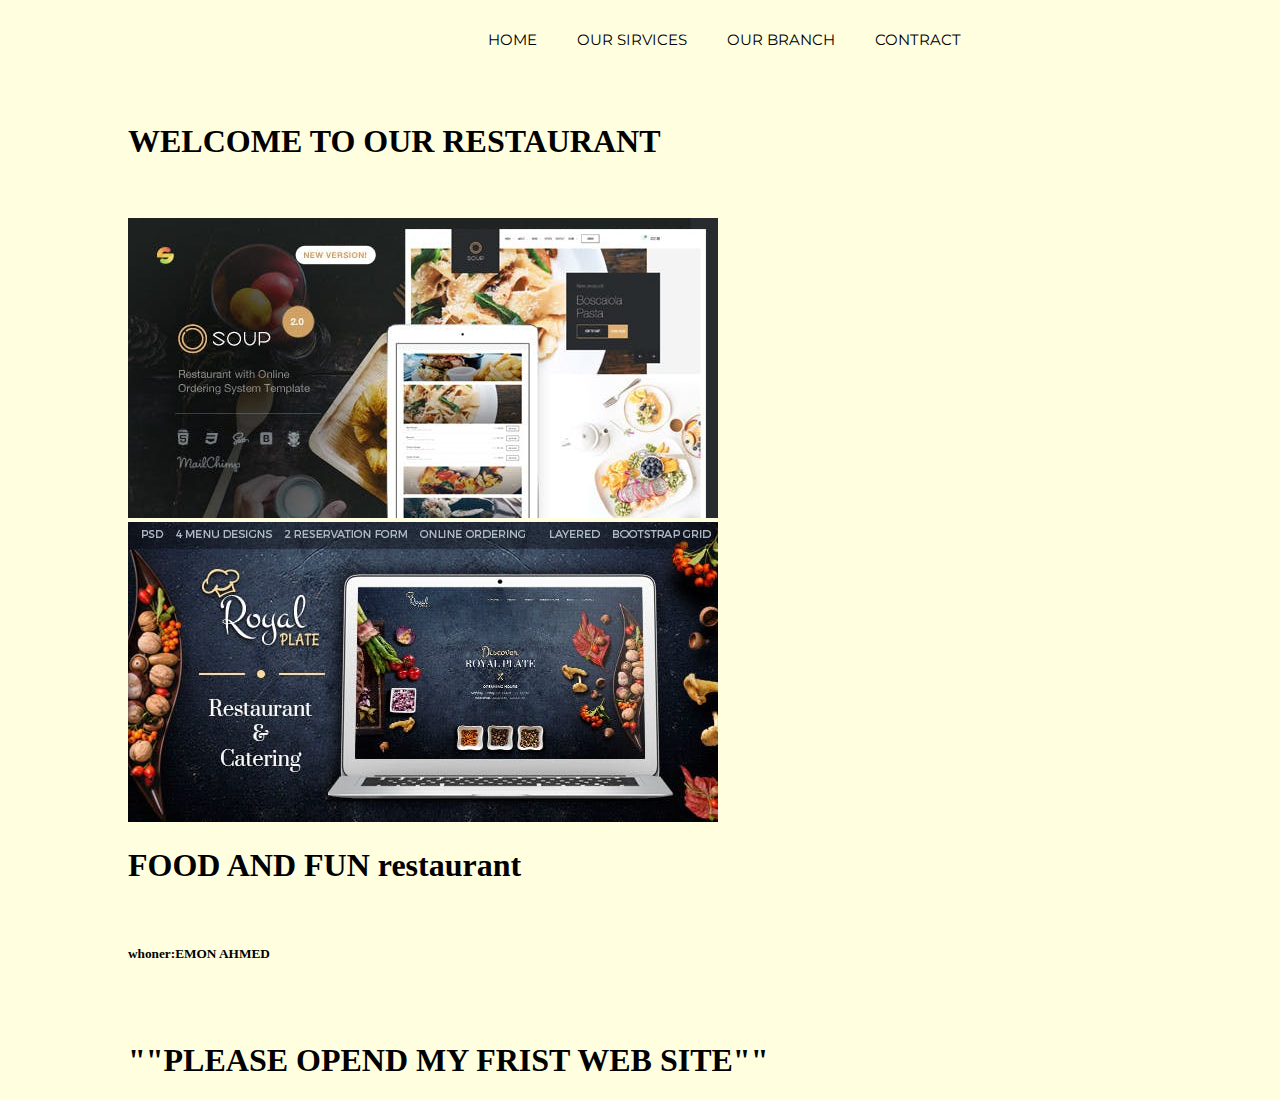
<file: index.html>
<!DOCTYPE html>
<html lang="en">
<head>
	<meta charset="UTF-8">
	<meta name="viewport" content="width=device-width, initial-scale=1.0">
	<title>css</title>
	<link href="https://fonts.googleapis.com/css2?family=Lobster&display=swap" rel="stylesheet"> 

<style>

	@import url('https://fonts.googleapis.com/css2?family=Montserrat:ital@0;1&display=swap');

	body{
		margin:0;
		background-color:#FFFFE0; 
	}
      
	.mid{
		width: 80%;
		margin: auto;
	}
	.logo h1{
		font-family: 'Lobster', cursive;
		margin-left: 20px;
	}

	.mid::after{
		clear: both;
		display: block;
		content: '';
	}


	}
	.menu{
		width: 80%;
		float: left;

	}
	.menu ul{
		list-style: none;
		margin-top: 30px;
		margin-left: 300px;

	}
	.menu li{
		float: left;

	}
	.menu ul li a{
		text-decoration: none;
		color: black;
		padding: 10px 20px;
		font-size: 15px;
		text-transform: uppercase;
		font-family: 'Montserrat', sans-serif;
	}
	.menu ul li:hover a{
		background:#FF4500;
		color:#00008B;
		transition: .50s;
	}
	.h1 h1{
		border: 2px;
	}

</style>

</head>
<body>

	<div class="mid">
		<div class="menu">
			<ul>
				<li><a href="index.html">home</a></li>
				<li><a href="about.html">our sirvices</a></li>
				<li><a href="work.html">our branch</a></li>
				<li><a href="contract.html">contract</a></li>
			</ul><br>
			<br>
			<br>
			<br>

            <div class="htag">
            	<div class="h1">
            	  	<h1><b>WELCOME  TO OUR  RESTAURANT</b></h1><br>
            	  	<br><img src="background/01_preview (1).jpg" alt="">
            	  	<img src="background/00_Preview.jpg" alt=""><br>
            	  	
            	  
            	  	<h1><b>FOOD AND FUN restaurant</b></h1><br>
            	  	<h5>whoner:EMON AHMED</h5><br>
            	  	<br><h1><b>""PLEASE OPEND MY FRIST WEB SITE""</b></h1>


            	  





            	</div>
          
            </div>
			
		</div>
	</div>

</body>
</html>
</file>
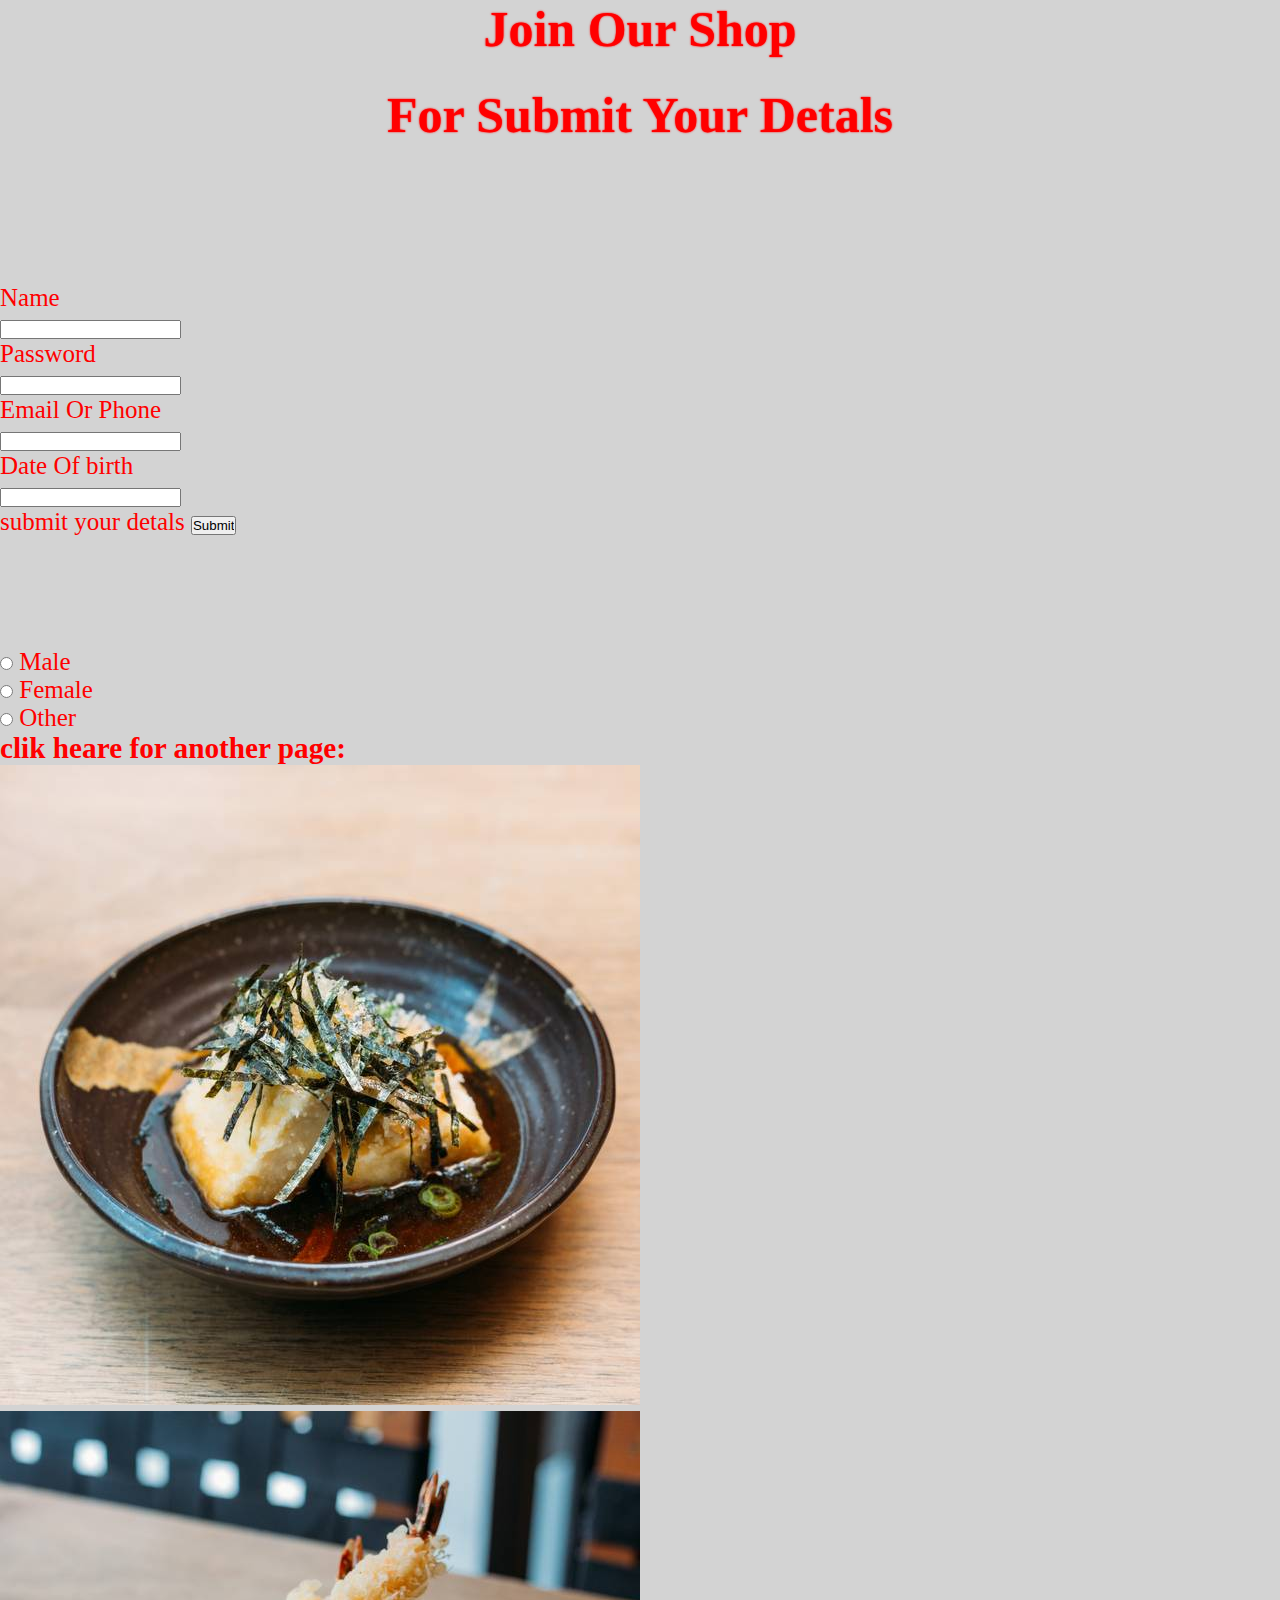
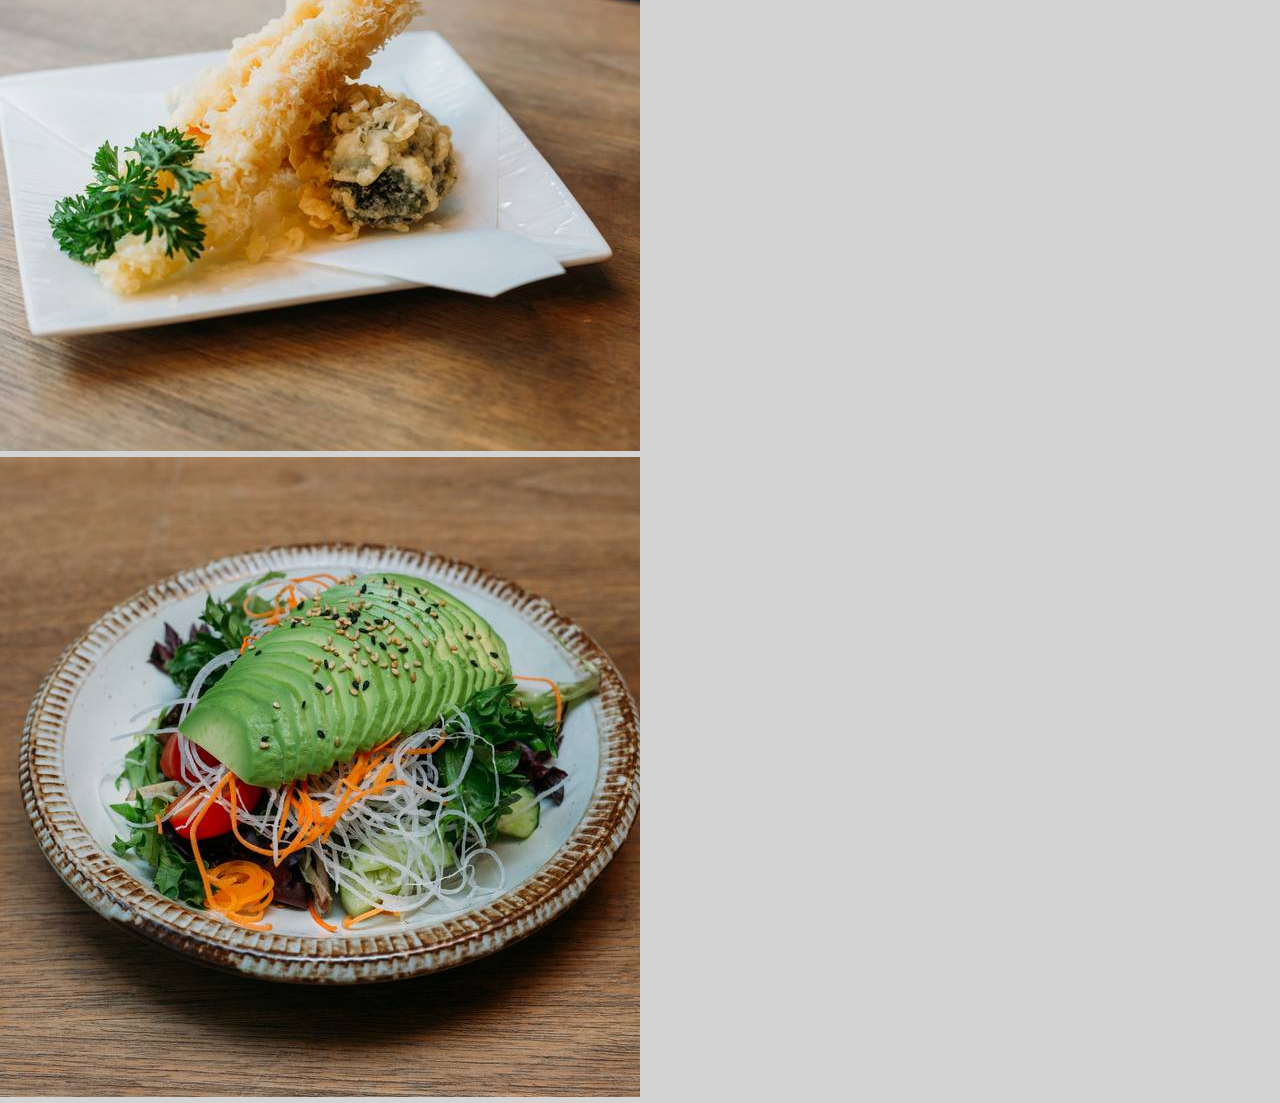
<file: contract.html>
<!DOCTYPE html>
<html lang="en">
<head>
	<meta charset="UTF-8">
	<meta name="viewport" content="width=device-width, initial-scale=1.0">
	<title>Home</title>
	<link rel="stylesheet" href="style.css">
</head>
<style>
	body{
background-color:#D3D3D3;
font-size: 25px;
color: #FF0000; 
}

</style>
<body>
	<div class="contract">
			<div class="header">
		<h1><b>Join Our Shop</b></h1><br>
		<h1><b>For Submit Your Detals</b></h1>
	</div>
	<br>
	<br>
	<br>
	<br>
	<br>

	<div class="from">
		<form action="#">
			<label for="aa">Name</label><br>
			<input type="text" id="aa"><br>

			<label for="bb">Password</label><br>
			<input type="password" id="bb"><br>

			<label for="cc">Email Or Phone</label><br>
			<input type="text" id="cc"><br>

			<label for="dd">Date Of birth</label><br>
			<input type="text" id="dd"><br>
			<label for="ee">submit your detals</label>
			<input type="submit" id="ee"><br>
			<br>
			<br>
			<br>
			<br>

			<input type="radio" id="male" name="gender" value="male">
			<label for="male">Male</label><br>

			<input type="radio" id="female" name="gender" value="female">
			<label for="female">Female</label><br>

			<input type="radio" id="other" name="gender" value="other">
			<label for="other">Other</label> 

		</form>
	</div>
	<div class="list">
		<h3><b>clik heare for another page:</b></h3>
		<ul>
			<li><a href="index.html"><img src="background/large (5).jpg" alt=""></a></li>
			<li><a href="about.html"><img src="background/large (3).jpg" alt=""></a></li>
			<li><a href="work.html"><img src="background/large (2).jpg" alt=""></a></li>
		</ul>
	</div>
	</div>

	
	
	




</body>
</html>
</file>
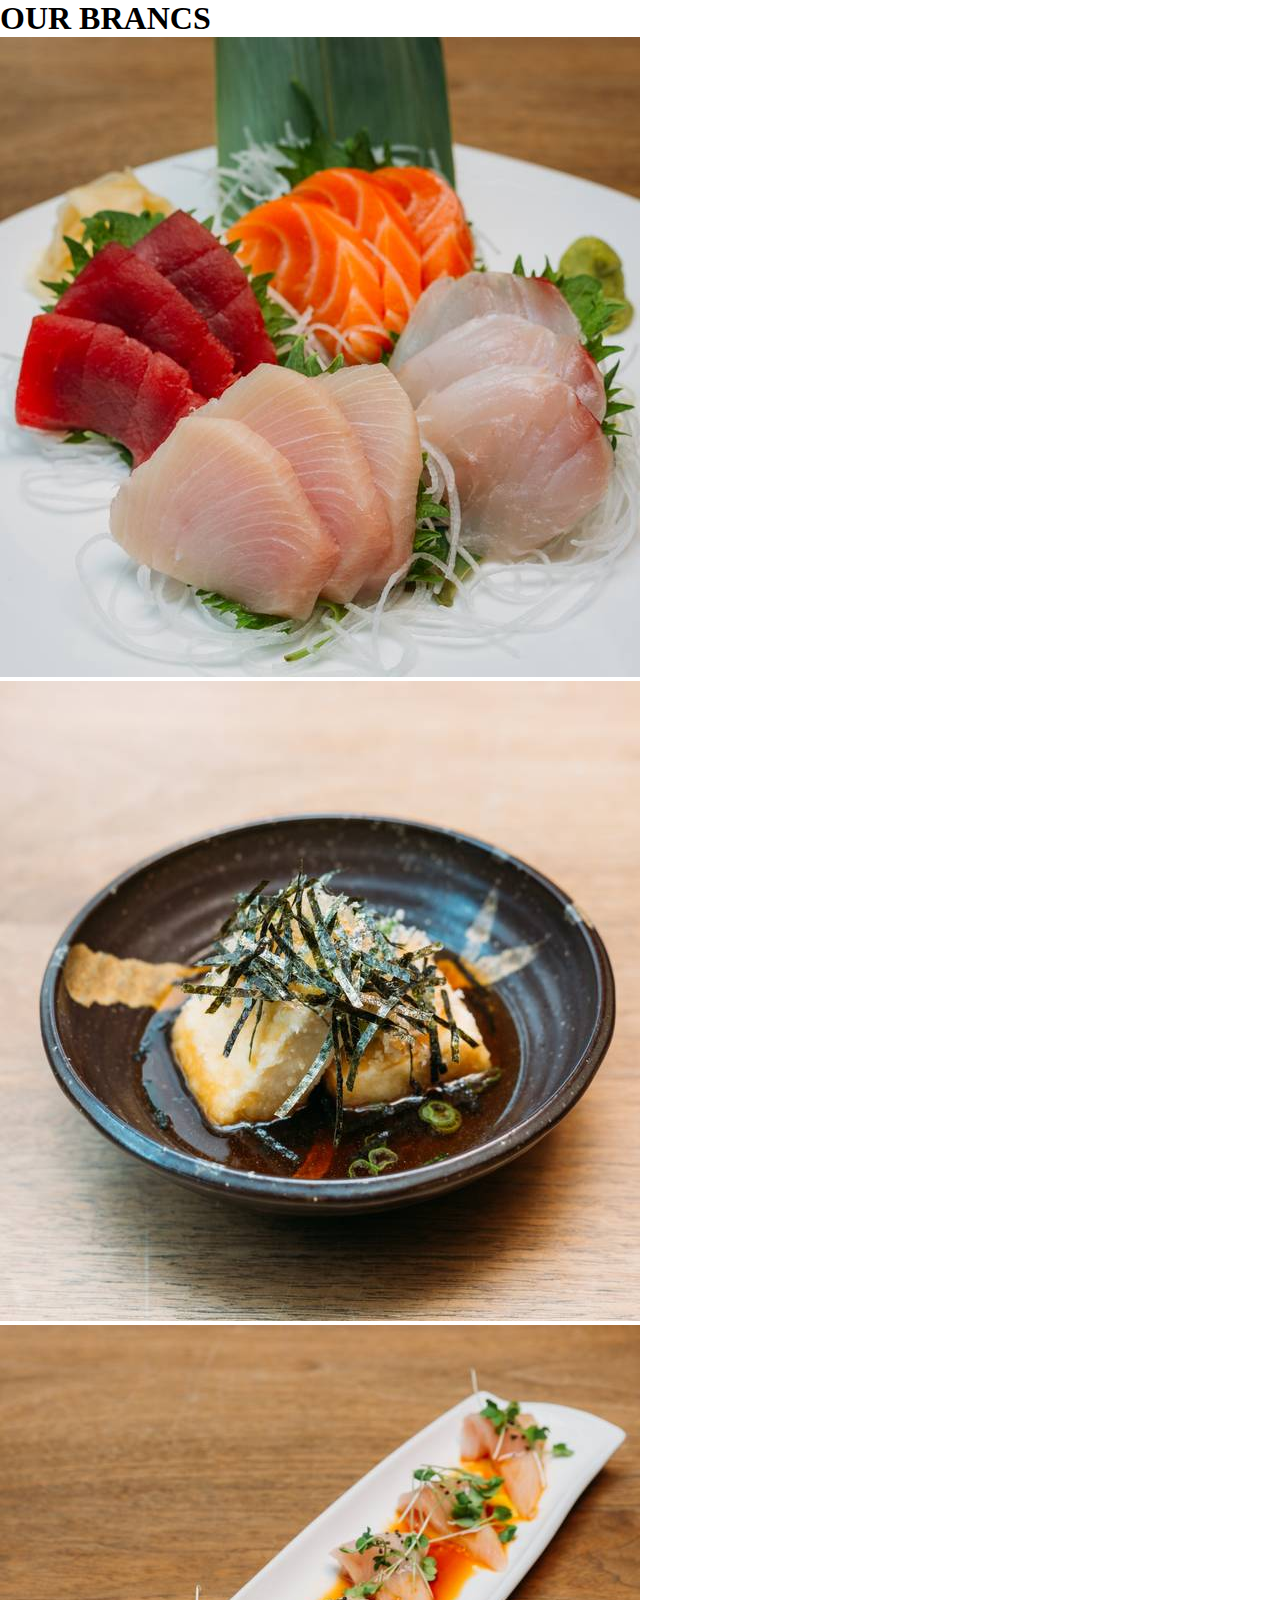
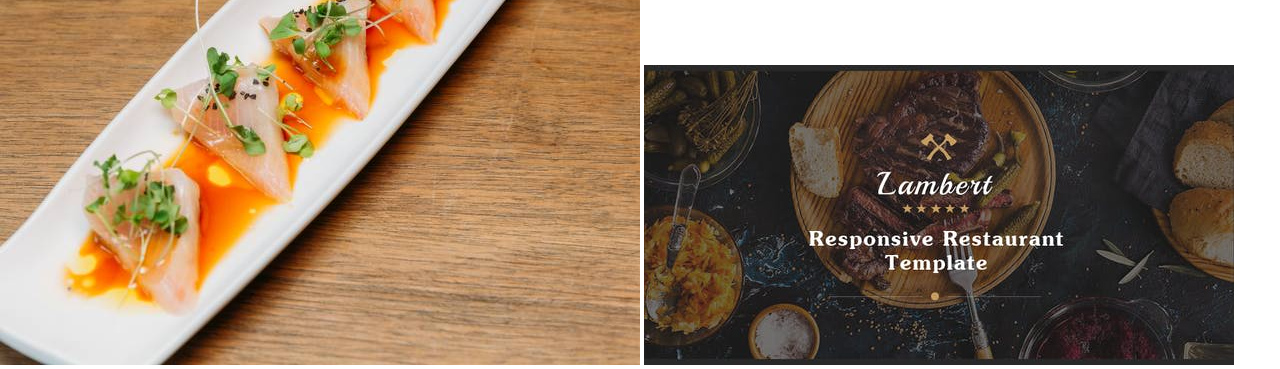
<file: work.html>
<!DOCTYPE html>
<html lang="en">
<head>
	<meta charset="UTF-8">
	<meta name="viewport" content="width=device-width, initial-scale=1.0">
	<title>our branch</title>
	<link rel="stylesheet" href="style.css">
</head>
<body>
	<div class="mid">
		<h1><b>OUR BRANCS</b></h1>
	</div>
	<div class="color">
		<a href="index.html"><img src="background/large (4).jpg" alt=""></a>
	
		<a href="about.html"><img src="background/large (5).jpg" alt=""></a>
		<a href="contract.html"><img src="background/large.jpg" alt=""></a>
		<a href="work.html"><img src="background/preview.jpg" alt=""></a>
		
		
	</div>
</body>
</html>
</file>
<file: style.css>
*{
	margin: 0px;
	padding:0px;

}

.header{
	text-align: center;
	text-shadow: 0px 0px 2px red;

}
.box{
	width: 100%;
}
.box img{
	width: 400px;
	height: 400px;
	text-align: center;
	display: block;
}
.form{
	text-align:center;
}


/* thsi is -----about Page----------*/
.img img{
	width: 300px;
	height: 300px;
	border: 5px solid black;
	margin: 15px;



}
.img{
	display: flex;
	flex-wrap: wrap;
	justify-content: space-around;
	background-color: #FFF0F5;
}
.h1 h1{
	text-align:center;
	border:2px solid black; 
}

}
/* thsi is -------work page---------- */
.mid h1 b{
	text-align:center; 
}
.section{
	width: 50%;
	height: 300px;
	background: green;
	display: block;
	margin: auto;
	margin-top: 200px;
	overflow: hidden;
}
.red{
	width:170px;
	height: 170px;
	background: red;
	border-radius: 50%;
	margin-top: 70px;
	margin-left: 290px;
}
</file>
